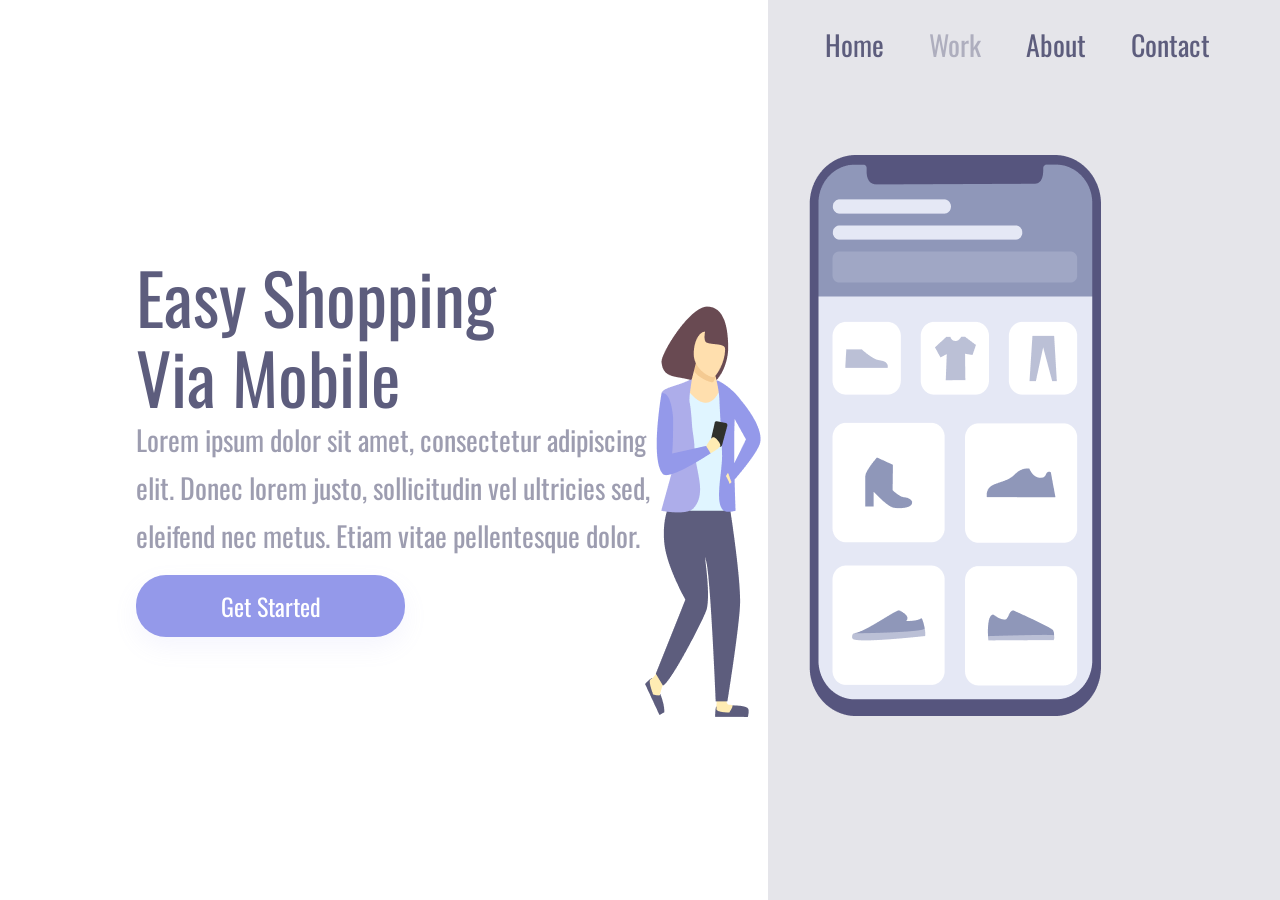
<file: index.html>
<!DOCTYPE html>
<html lang="en">

<head>
    <meta charset="UTF-8">
    <meta http-equiv="X-UA-Compatible" content="IE=edge">
    <meta name="viewport" content="width=device-width, initial-scale=1.0">
    <link rel="stylesheet" href="./style.css">
    <link rel="preconnect" href="https://fonts.googleapis.com">
    <link rel="preconnect" href="https://fonts.gstatic.com" crossorigin>
    <link href="https://fonts.googleapis.com/css2?family=Oswald&display=swap" rel="stylesheet">
    <title>CSS-2</title>
</head>

<body>
    <div class="container">
    <section class="textos">
    <h1>Easy Shopping
        Via Mobile</h1>
    <p>Lorem ipsum dolor sit amet, consectetur adipiscing
        elit. Donec lorem justo, sollicitudin vel ultricies sed,
        eleifend nec metus. Etiam vitae pellentesque dolor. </p>
        <button class="button-start">Get Started</button>
    </section>
    
    <section class="menu">
        <header>
            <a>Home</a>
            <a>Work</a>
            <a>About</a>
            <a>Contact</a>
        </header>
        <img class="logo" alt="mulher-celular" src="./Imagens.img/Illustration-3-3.png">
    </section>
    
</div>
<script src="./script.js"></script>
</body>

</html>
</file>
<file: style.css>
* {
    margin: 0;
    padding: 0;
    box-sizing: border-box;
    font-family: 'Oswald', sans-serif;
    font-weight: 400;
}

.container {
    height: 100vh;
    width: 100vw;
}

.textos {
    display: inline-block;
    width: 60%;
    padding-left: 136px;
    margin-top: 20%;

}

.menu {
    display: inline-block;
    background-color: rgba(93, 93, 125, 0.16);
    height: 100vh;
    width: 40%;
    position: absolute;


}

h1 {
    font-size: 70px;
    line-height: 80px;
    color: #5D5D7D;
    width: 368px;
    height: 160px;
}

p {
    font-size: 28px;
    line-height: 48px;
    color: #5D5D7D;
    opacity: 0.6;
    width: 540px;
    height: 144px;

}

.button-start {
    width: 269px;
    height: 62px;
    background: #9499EA;
    box-shadow: 0px 10px 24px rgba(148, 153, 234, 0.0979959);
    font-size: 24px;
    line-height: 36px;
    text-align: center;
    color: #FFFFFF;
    border: none;
    border-radius: 30px;
    cursor: pointer;
    margin-top: 15px;
}

.logo {
    position: relative;
    top: 10%;
    bottom: 25%;
    right: 123px;

}

a {
    font-size: 28px;
    line-height: 41px;
    color: #5D5D7D;
    margin-right: 41px;
    cursor: pointer;
}

a:nth-child(2) {
    opacity: 0.4;
}

header {
    margin: 24px 0 0 57px;
}

@media screen and (max-width: 900px) {
    .textos {
        width: 100%;
        height: 50%;
        padding: 0;
        margin: 0;
    }

    .menu {
        display: block;
        height: auto;
        width: 100%;
        padding: 0;
        margin: 0;
        position: static;
    }

    .logo {
        position: static;
        width: 80%;
        padding: 40px;
        max-width: 90%;
    }

    header {
        display: none;
    }

    h1 {
        font-size: 36px;
        line-height: 52px;
        width: auto;
        margin: 58px 50px -30px 50px;
        text-align: center;
    }

    p {
        margin: 15px 40px;
        width: auto;
        text-align: center;
        font-size: 20px;
        line-height: 24px;
    }

    .button-start {
        position: absolute;
        left: 14.4%;
        right: 13.87%;
        top: 37.47%;
        bottom: 56.9%;
    }
}
</file>
